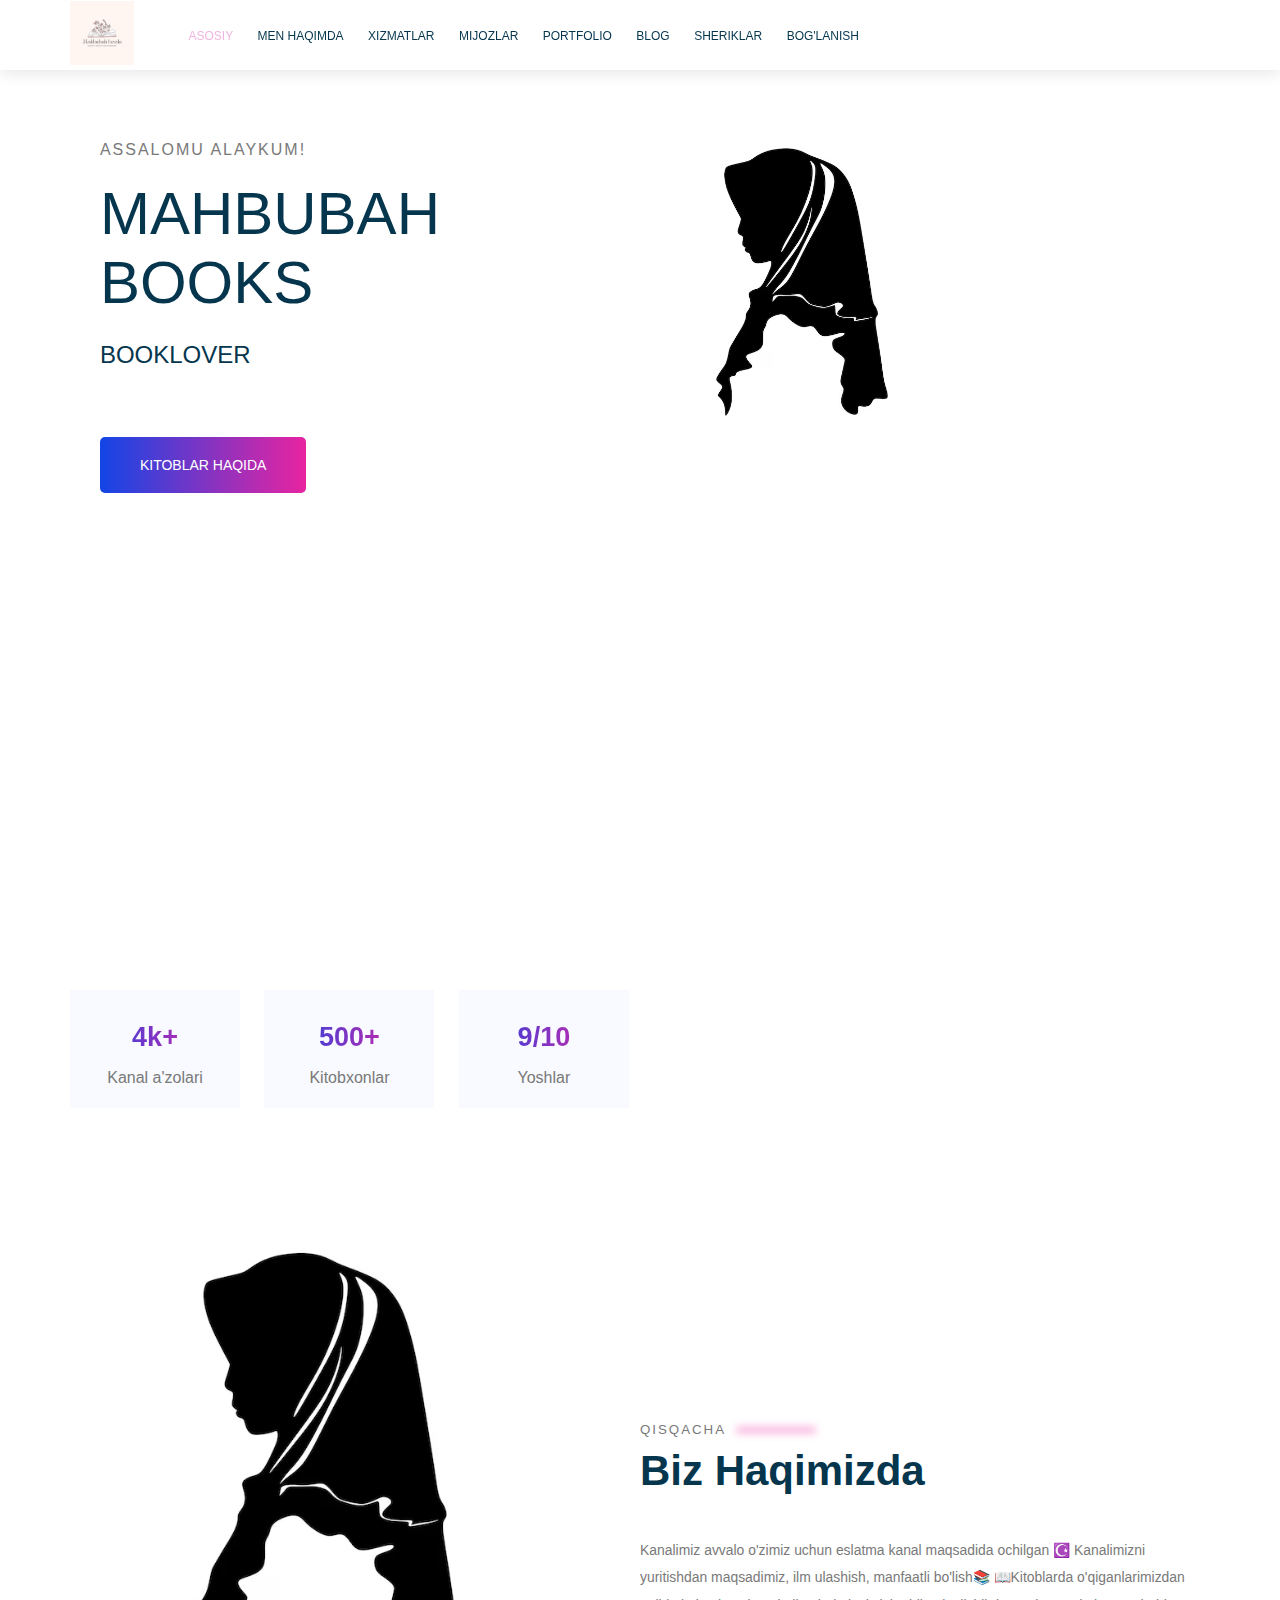
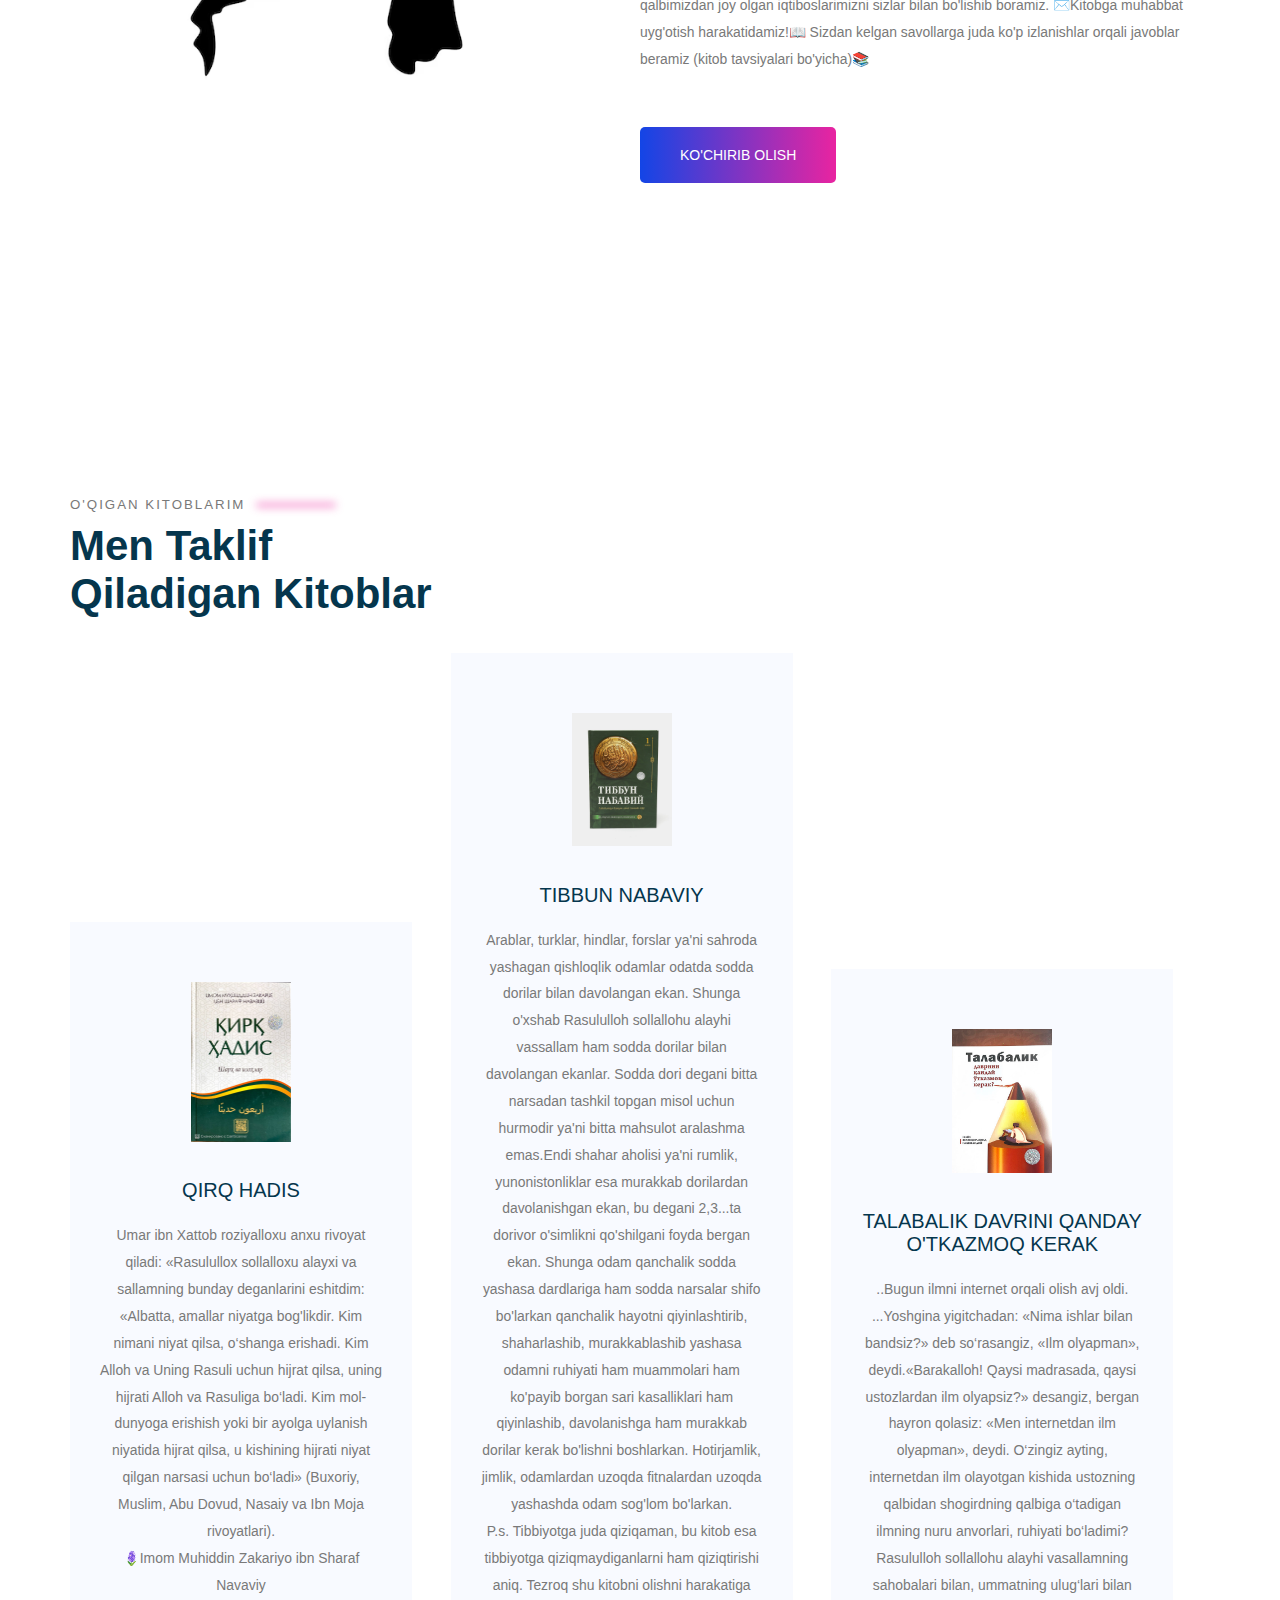
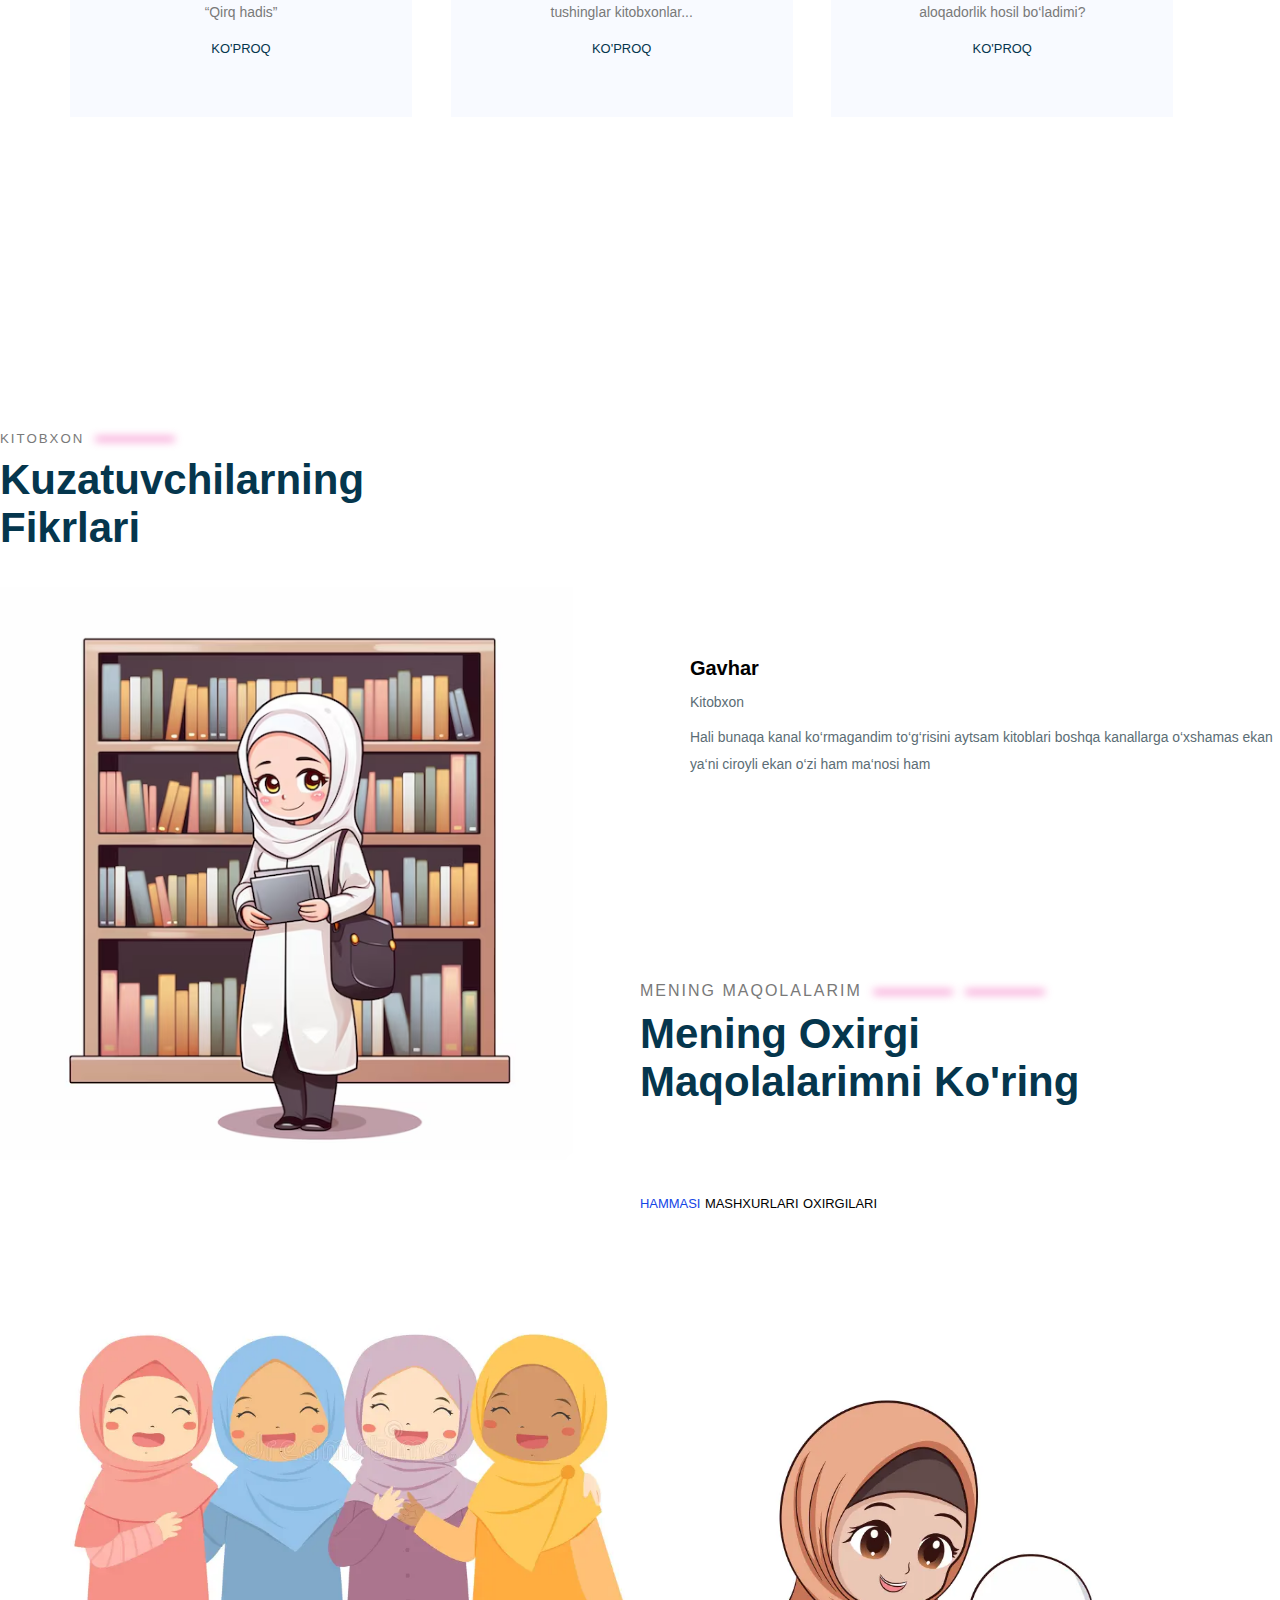
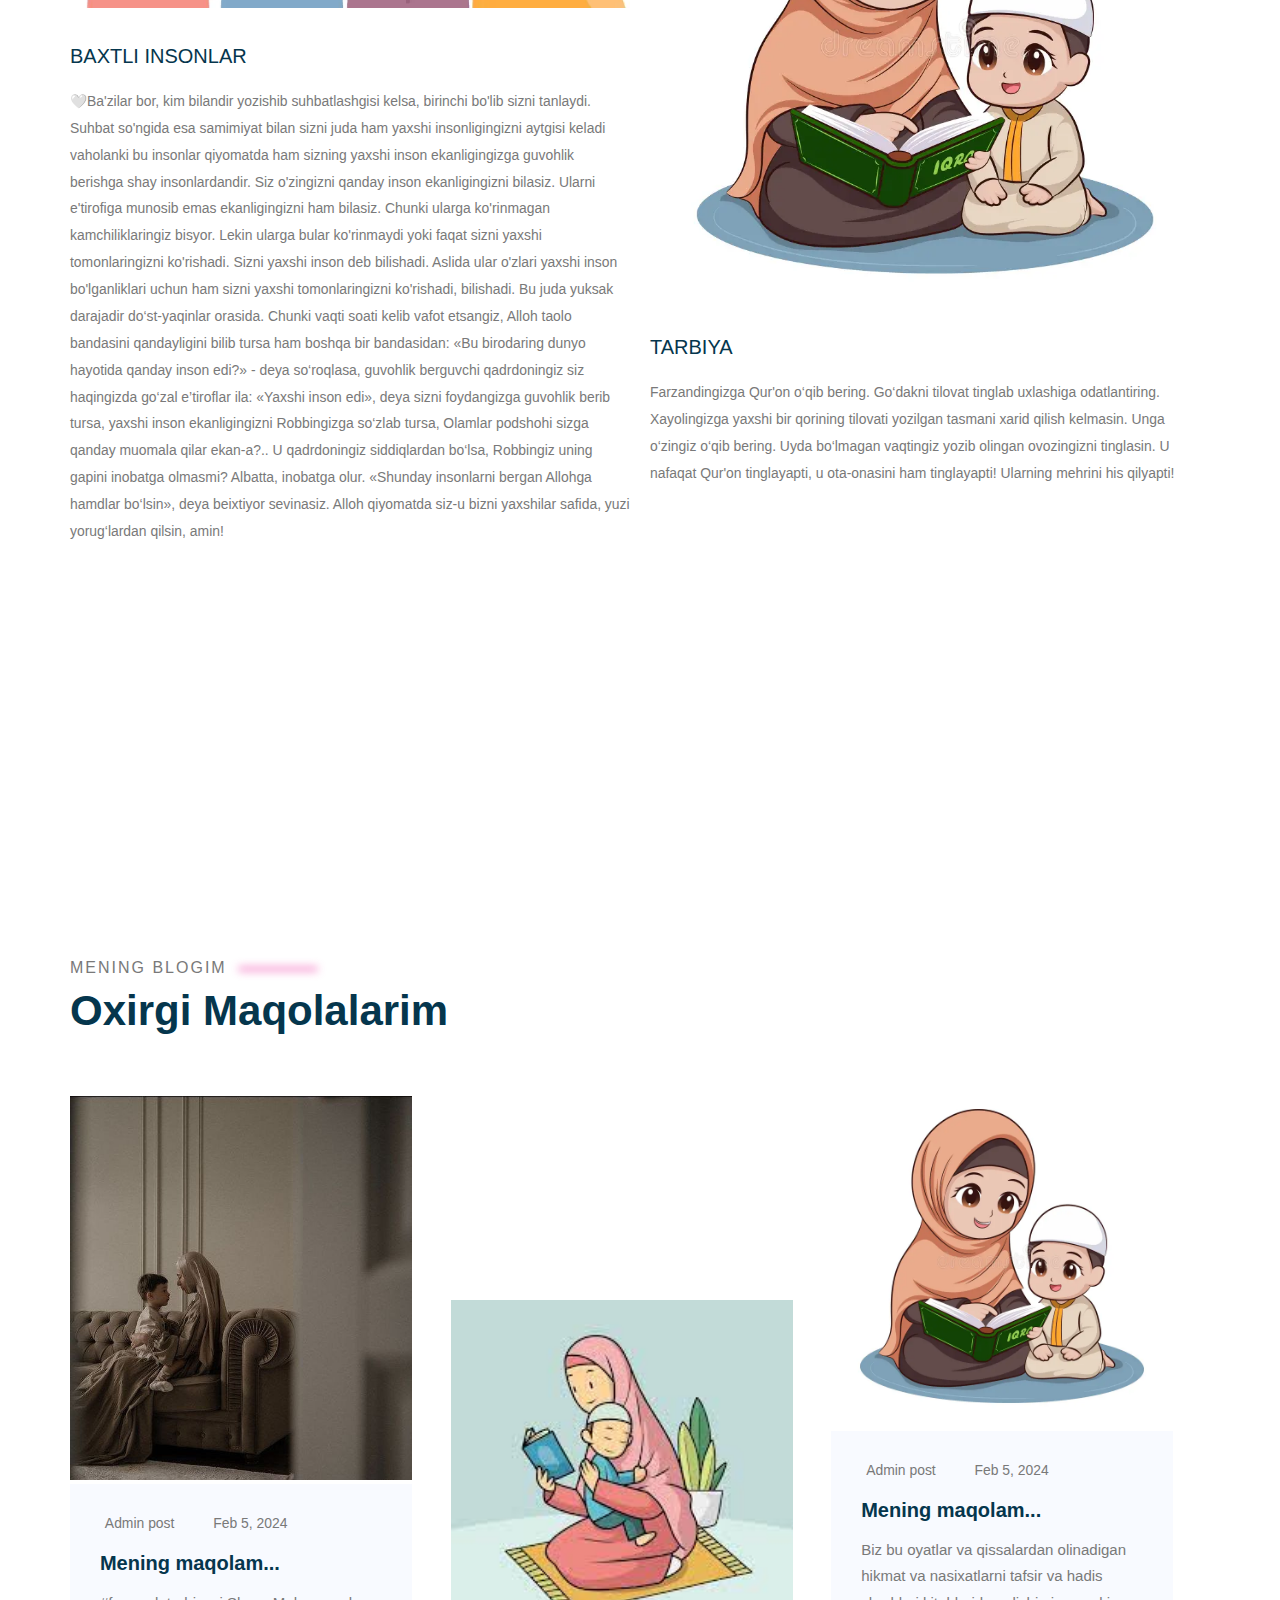
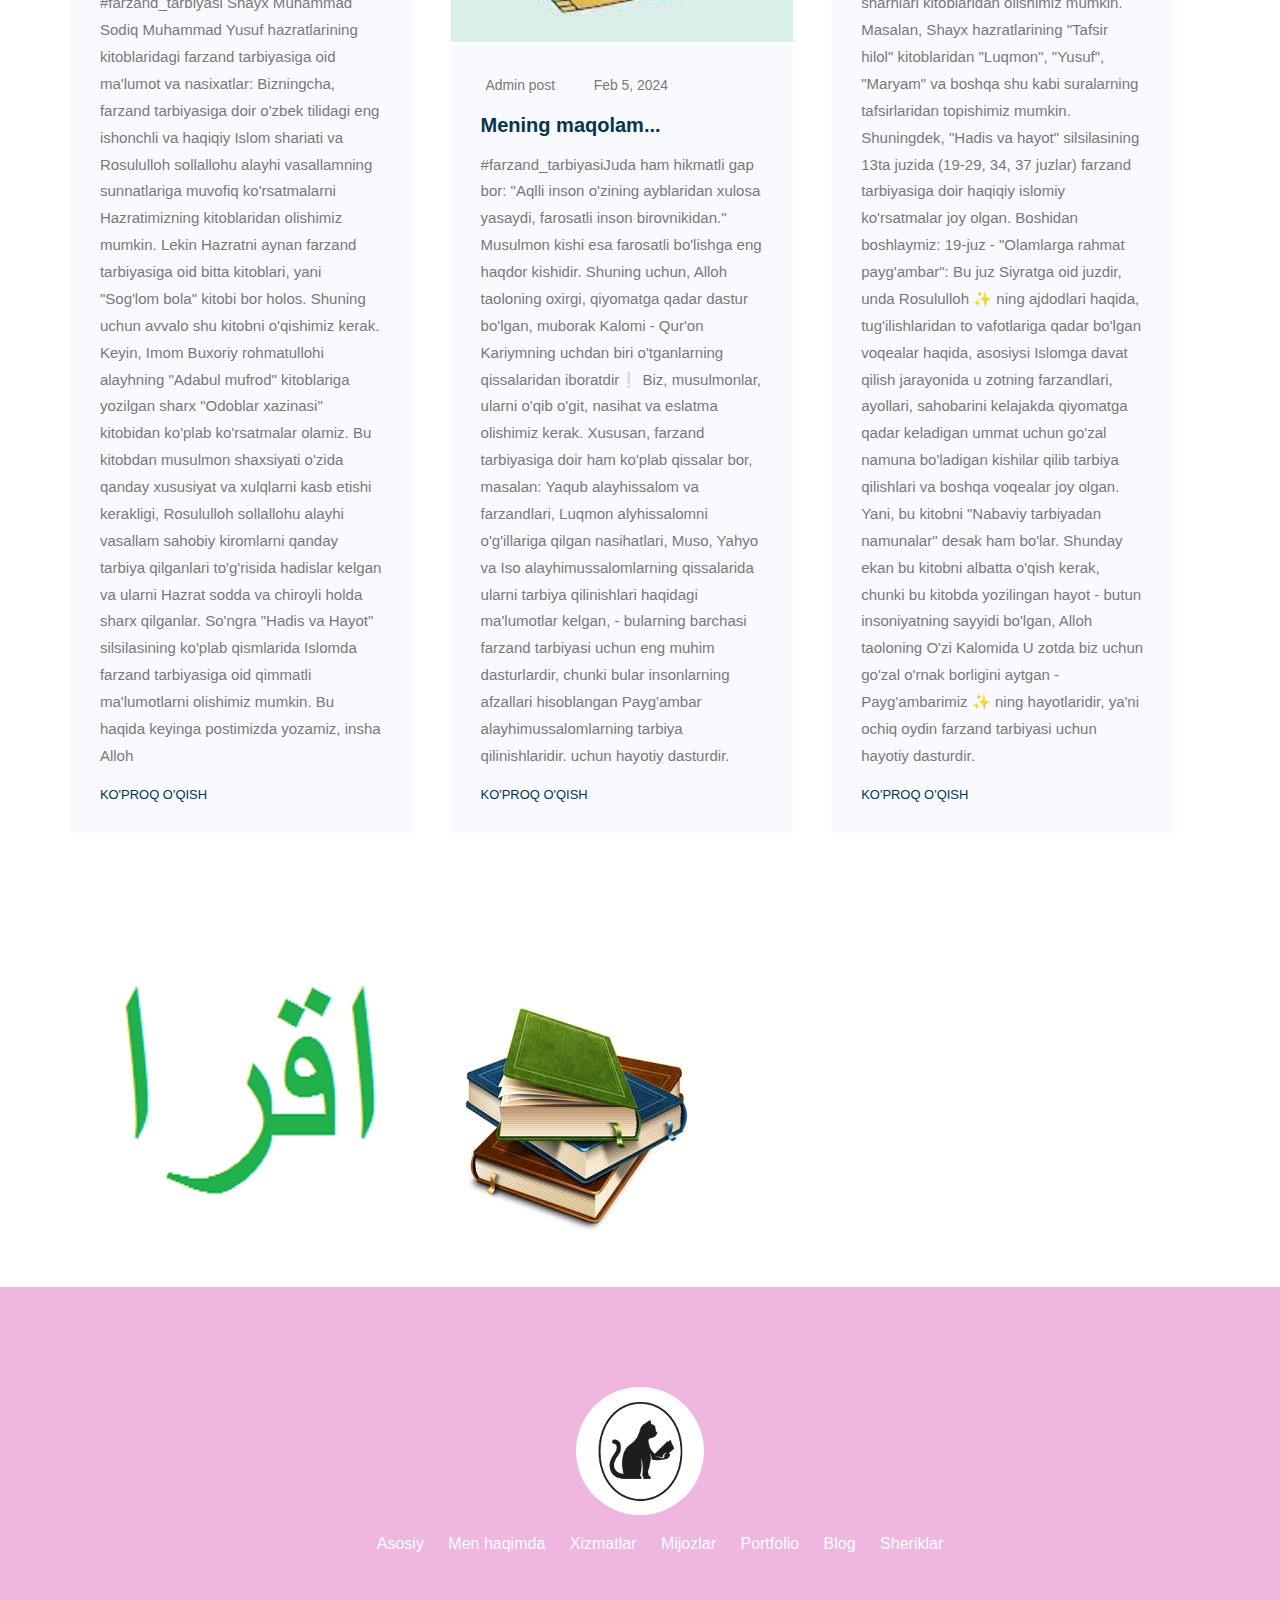
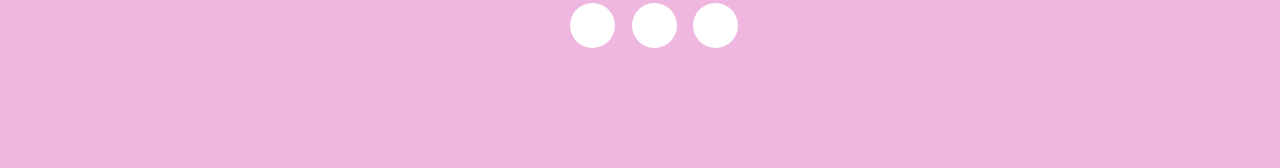
<file: index.html>
<!DOCTYPE html>
<html>
    <head>
        <title>Portfolio</title>
        <meta name="viewport" content="width=device-width, initial-scale=1.0">
        <link rel="stylesheet" href="https://cdnjs.cloudflare.com/ajax/libs/font-awesome/6.6.0/css/all.min.css" integrity="sha512-Kc323vGBEqzTmouAECnVceyQqyqdsSiqLQISBL29aUW4U/M7pSPA/gEUZQqv1cwx4OnYxTxve5UMg5GT6L4JJg==" crossorigin="anonymous" referrerpolicy="no-referrer" />
        <link rel="stylesheet" href="./css/shared.css">
        <link rel="stylesheet" href="./css/main.css">
    </head>
    <body>
        <!--Header section-->
        <header class="main-header">
         <div class="container">
          <div class="main-header__brand">
             <a href="index.html">
              <img src="./images/logo.jpg" alt="Logo">
                </a>
              </div>
               <nav class="main-navigation">
                <ul class="main-navigation__items">
                <li class="main-navigation__item active">
                    <a href="./index.html">Asosiy</a>
                </li>
                <li class="main-navigation__item">
                    <a href="#">Men haqimda</a>
                </li>
                <li class="main-navigation__item">
                    <a href="#">Xizmatlar</a>
                </li>
                <li class="main-navigation__item">
                    <a href="#">Mijozlar</a>
                </li>
                <li class="main-navigation__item">
                    <a href="#">Portfolio</a>
                </li>
                <li class="main-navigation__item">
                    <a href="#">Blog</a>
                </li>
                <li class="main-navigation__item">
                    <a href="#">Sheriklar</a>
                </li>
                <li class="main-navigation__item">
                    <a href="./contact.html">Bog'lanish</a>
                </li>
            </ul>
        </nav>      
    </div></header>
       <!--/Header section-->

<!--Main section-->
<div class="main-banner">
    <div class="container">
        <section id="main-section" class="main-section">
            <div class="main-section__info">
                <h4 class="main-section__welcome to-uppercase">Assalomu Alaykum!</h4>
                <h1 class="main-section__introduction to-uppercase">Mahbubah books</h1>
                <h3 class="main-section__position to-uppercase">Booklover</h3>
                <div class="main-section__social-networks">
                    <a href="https://t.me/mahbubah_books">
                        <i class="fab fa-telegram"></i>
                    </a>
                    <a href="https://www.instagram.com/mahbubah_books?igsh=a2J4YzhzaTJ3Z3R1">
                        <i class="fab fa-instagram"></i>
                    </a>
                </div>
                <button type="button" class="button main-section__action to-uppercase">
                    Kitoblar haqida
                </button>
            </div>
            <div class="main-section__image">
                <img src="./images/me2.avif" alt="My image">
            </div>
        </section>
        <div class="clearfix"></div>
    </div>
</div>
<!--/Main section-->

<!--Statistics-->
<div class="container">
    <section id="statistics" class="statistics">
        <div class="statistics__item">
            <h3 class="statistics__number">
                4k+
            </h3>
            <p class="statistics__title">
                Kanal a'zolari
            </p>
        </div>
        <div class="statistics__item">
            <h3 class="statistics__number">
                500+
            </h3>
            <p class="statistics__title">
                Kitobxonlar
            </p>
                </div>
                <div class="statistics__item">
                    <h3 class="statistics__number">
                        9/10
                    </h3>
                    <p class="statistics__title">
                        Yoshlar
                    </p>
                </div>
            </section>
        </div>

        <!--About me section-->
        <div class="container">
        <section id="about-me" class="about-me">
            <div class="about-me__image">
                <img src="./images/me2.avif" alt="About me image">
            </div>
            <div class="about-me__info">
                <h5 class="section-subtitle">
                    Qisqacha
                    <span class="blur-line"></span>
                </h5>
                <h3 class="section-title">
                    Biz haqimizda
                </h3>
                <p class="about-me__description">
                    Kanalimiz avvalo o'zimiz uchun eslatma
                     kanal maqsadida ochilgan ☪️ Kanalimizni
                    yuritishdan maqsadimiz, ilm ulashish, 
                    manfaatli bo'lish📚 📖Kitoblarda o'qiganlarimizdan
                    qalbimizdan joy olgan iqtiboslarimizni 
                    sizlar bilan bo'lishib boramiz. ✉️Kitobga muhabbat
                    uyg'otish harakatidamiz!📖 Sizdan kelgan savollarga
                    juda ko'p izlanishlar orqali javoblar beramiz (kitob tavsiyalari bo'yicha)📚
                </p>
                <button type="button" class="button to-uppercase about-me__action">
                    Ko'chirib olish
                </button>
            </div>
        </section>
        <div class="clearfix"></div>
    </div>
        <!--/About me section-->

        <!--Services section-->
        <div class="container">
        <section id="services" class="services">
            <h5 class="section-subtitle">
                O'qigan kitoblarim
                <span class="blur-line"></span>
            </h5>
            <h2 class="section-title">
                Men taklif <br>
                qiladigan kitoblar
            </h2>
            <div class="services__cards">
                <div class="service-card">
                    <img class="service-card__icon" src="./images/qirqhadis.jpeg" alt="Service 1">
                    <h5 class="service-card__title">Qirq hadis</h5>
                    <p class="service-card__description">
                        Umar ibn Xattob roziyalloxu anxu rivoyat qiladi: 
                        «Rasulullox sollalloxu alayxi va sallamning bunday 
                        deganlarini eshitdim: «Albatta, amallar niyatga bog'likdir.
                         Kim nimani niyat qilsa, o‘shanga erishadi. Kim Alloh va 
                         Uning Rasuli uchun hijrat qilsa, uning hijrati Alloh va
                        Rasuliga bo‘ladi. Kim mol-dunyoga erishish yoki bir ayolga
                        uylanish niyatida hijrat qilsa, u kishining hijrati niyat
                        qilgan narsasi uchun bo‘ladi» (Buxoriy, Muslim, Abu 
                        Dovud, Nasaiy va Ibn Moja rivoyatlari).<br>
                        🪻Imom Muhiddin Zakariyo ibn Sharaf Navaviy<br>
                       “Qirq hadis”
                    </p>
                    <a href="#" class="service-card__link">
                        Ko'proq
                    </a>
                </div>
                <div class="service-card">
                    <img class="service-card__icon" src="./images/tibbun.jpg" alt="Service 1">
                    <h5 class="service-card__title">Tibbun Nabaviy</h5>
                    <p class="service-card__description">
                        Arablar, turklar, hindlar, forslar ya'ni sahroda yashagan 
                        qishloqlik odamlar odatda sodda dorilar bilan davolangan ekan. 
                        Shunga o'xshab Rasululloh sollallohu alayhi vassallam ham sodda 
                        dorilar bilan davolangan ekanlar. Sodda dori degani bitta narsadan 
                        tashkil topgan misol uchun hurmodir ya'ni bitta mahsulot aralashma 
                        emas.Endi shahar aholisi ya'ni rumlik, yunonistonliklar esa 
                        murakkab dorilardan davolanishgan ekan, bu degani 2,3...ta 
                        dorivor o'simlikni qo'shilgani foyda bergan ekan. Shunga odam 
                        qanchalik sodda yashasa dardlariga ham sodda narsalar shifo 
                        bo'larkan qanchalik hayotni qiyinlashtirib, shaharlashib,
                         murakkablashib yashasa odamni ruhiyati ham muammolari ham 
                         ko'payib borgan sari kasalliklari ham qiyinlashib, davolanishga
                          ham murakkab dorilar kerak bo'lishni boshlarkan. Hotirjamlik, 
                          jimlik, odamlardan uzoqda fitnalardan uzoqda yashashda odam 
                          sog'lom bo'larkan.<br>P.s. Tibbiyotga juda qiziqaman, bu kitob
                           esa tibbiyotga qiziqmaydiganlarni ham qiziqtirishi aniq.
                           Tezroq shu kitobni olishni harakatiga tushinglar kitobxonlar...
                    </p>
                    <a href="#" class="service-card__link">
                        Ko'proq
                    </a>
                </div>
                <div class="service-card">
                    <img class="service-card__icon" src="./images/talabalik.jpg" alt="Service 1">
                    <h5 class="service-card__title">Talabalik davrini qanday o'tkazmoq kerak</h5>
                    <p class="service-card__description">
                        ..Bugun ilmni internet orqali olish avj oldi.<br>
                    ...Yoshgina yigitchadan: «Nima ishlar bilan bandsiz?»
                     deb so‘rasangiz, «Ilm olyapman», deydi.«Barakalloh! Qaysi
                    madrasada, qaysi ustozlardan ilm olyapsiz?» desangiz, bergan 
                    hayron qolasiz: «Men internetdan ilm olyapman», deydi. O‘zingiz
                     ayting, internetdan ilm olayotgan kishida ustozning qalbidan 
                     shogirdning qalbiga o‘tadigan ilmning nuru anvorlari, ruhiyati 
                     bo‘ladimi? Rasululloh sollallohu alayhi vasallamning sahobalari 
                     bilan, ummatning ulug‘lari bilan aloqadorlik hosil bo‘ladimi?
                    </p>
                    <a href="#" class="service-card__link">
                        Ko'proq
                    </a>
                </div>
            </div>
        </section></div>
        <!--/Services section-->

        <!--Clients section-->
        <section id="clients" class="clients">
           <h5 class="section-subtitle">
            Kitobxon
            <span class="blur-line"></span>
           </h5>
           <h2 class="section-title">
            Kuzatuvchilarning<br>
            fikrlari
           </h2>
           <div class="client-items">
            <div class="client-item">
                <div class="client-item__image">
                    <img src="./images/kuzatuvchi1.avif" alt="Client image">
                </div>
                <div class="client-item__info">
                    <h3 class="client-item__name">
                       Gavhar
                    </h3>
                    <p class="client-item__position">
                        Kitobxon
                    </p>
                    <p class="client-item__review">
                        Hali bunaqa kanal ko‘rmagandim to‘g‘risini aytsam kitoblari 
                        boshqa kanallarga o‘xshamas ekan ya‘ni ciroyli ekan o‘zi ham
                         ma‘nosi ham
                    </p>
                <div class="client-item__rate">
                    <i class="fa-duotone fa-solid fa-star"></i>
                    <i class="fa-duotone fa-solid fa-star"></i>
                    <i class="fa-duotone fa-solid fa-star"></i>
                    <i class="fa-duotone fa-solid fa-star"></i>
                    <i class="fa-duotone fa-solid fa-star disabled"></i>
                </div>
            </div>
        </section>
    </div>
        <!--/Clients section-->
         
        <!--Portfolio section-->
        <div class="container">
            <section id="portfolio" class="portfolio">
                <div class="section-subtitle">
                    Mening maqolalarim
                    <div class="blur-line"></div>
                    <span class="blur-line"></span>
                </div>
                <div class="section-title">
                    Mening oxirgi <br>
                    maqolalarimni ko'ring
                </div>
                <ul class="portfolio-filters">
                    <li class="active">
                        Hammasi
                    </li>
                    <li>
                        Mashxurlari
                    </li>
                    <li>
                        Oxirgilari
                    </li>
                </ul>
                <div class="portfolio-items">
                    <div class="portfolio-item portfolio-item-1">
                         <img src="./images/friend.webp" alt="Portfolio image 1" class="portfolio-item__image">
                         <h5 class="service-card__title">Baxtli insonlar</h5>
                         <p class="service-card__description">
                            🤍Ba'zilar bor, kim bilandir yozishib suhbatlashgisi kelsa, birinchi bo'lib sizni tanlaydi. Suhbat so'ngida esa samimiyat bilan sizni juda ham yaxshi insonligingizni aytgisi keladi vaholanki bu insonlar qiyomatda ham sizning yaxshi inson ekanligingizga guvohlik berishga shay insonlardandir. 
                            Siz o'zingizni qanday inson ekanligingizni bilasiz. Ularni e'tirofiga munosib emas ekanligingizni ham bilasiz. Chunki ularga ko'rinmagan kamchiliklaringiz bisyor. Lekin ularga bular ko'rinmaydi yoki faqat sizni yaxshi tomonlaringizni ko'rishadi. Sizni yaxshi inson deb bilishadi. Aslida ular o'zlari yaxshi inson bo'lganliklari uchun ham sizni yaxshi tomonlaringizni ko'rishadi, bilishadi.
                            Bu juda yuksak darajadir do‘st-yaqinlar orasida.
                            Chunki vaqti soati kelib vafot etsangiz, Alloh taolo bandasini qandayligini bilib tursa ham boshqa bir bandasidan: «Bu birodaring dunyo hayotida qanday inson edi?» - deya so‘roqlasa, guvohlik berguvchi qadrdoningiz siz haqingizda go‘zal e’tiroflar ila: «Yaxshi inson edi», deya sizni foydangizga guvohlik berib tursa, yaxshi inson ekanligingizni Robbingizga so‘zlab tursa, Olamlar podshohi sizga qanday muomala qilar ekan-a?..
                            U qadrdoningiz siddiqlardan bo‘lsa, Robbingiz uning gapini inobatga olmasmi?
                            Albatta, inobatga olur.
                            
                            «Shunday insonlarni bergan Allohga hamdlar bo‘lsin», deya beixtiyor sevinasiz.
                            Alloh qiyomatda siz-u bizni yaxshilar safida, yuzi yorug‘lardan qilsin, amin!
                         </p>
                         <div class="portfolio-item__overlay"></div>
                         <div class="portfolio-item__info">
                            <h4>
                                <a href="#">Portfolio item1</a>
                            </h4>
                            <p>
                                Kitob haqida
                            </p>
                        </div>
                    </div>
                    <div class="portfolio-item portfolio-item-2">
                        <img src="./images/mother.webp" alt="Portfolio image 2" class="portfolio-item__image">
                        <h3 class="service-card__title">Tarbiya</h3>
                        <p class="service-card__description">
                            Farzandingizga Qur'on o‘qib bering. Go‘dakni tilovat tinglab
                             uxlashiga odatlantiring. Xayolingizga yaxshi bir qorining 
                             tilovati yozilgan tasmani xarid qilish kelmasin. Unga o‘zingiz 
                             o‘qib bering. Uyda bo‘lmagan vaqtingiz yozib olingan ovozingizni 
                             tinglasin. U nafaqat Qur'on tinglayapti, u ota-onasini ham
                              tinglayapti! Ularning mehrini his qilyapti!
                        </p>
                        <div class="portfolio-item__overlay"></div>
                        <div class="portfolio-item__info">
                            <h4>
                                <a href="#">Portfolio item1</a>
                            </h4>
                            <p>
                                Kitob haqida
                            </p>
                        </div>
                    </div>
                </div>
            </section>
        </div>
        <!--/Portfolio section-->

<!--Blog section-->
<div class="container">
    <section id="blog" class="blog">
        <div class="section-subtitle">
            Mening blogim
            <span class="blur-line"></span>
        </div>
        <div class="section-title">
            Oxirgi maqolalarim
        </div>
        <div class="blog-items">
            <div class="blog-item">
                <div class="blog-item__image">
                    <img src="./images/ona4" alt="Blog 1 image">
                </div>
                <div class="blog-item__info">
                    <div class="blog-item__main-info">
                        <span class="blog-item__author">
                            <i class="fa fa-user"></i>
                            Admin post
                        </span>
                        <span class="blog-item__date">
                            <i class="fa fa-calendar"></i>
                            Feb 5, 2024
                        </span>
                    </div>
                    <h5 class="blog-item__title">
                        Mening maqolam...
                    </h5>
                    <p class="blog-item__description">
                        #farzand_tarbiyasi
                        Shayx Muhammad Sodiq Muhammad Yusuf hazratlarining kitoblaridagi farzand tarbiyasiga oid ma'lumot va nasixatlar:
                        Bizningcha, farzand tarbiyasiga doir o'zbek tilidagi eng ishonchli va haqiqiy Islom shariati va Rosululloh sollallohu alayhi vasallamning sunnatlariga muvofiq ko'rsatmalarni Hazratimizning kitoblaridan olishimiz mumkin. Lekin Hazratni aynan farzand tarbiyasiga oid bitta kitoblari, yani "Sog'lom bola" kitobi bor holos. Shuning uchun avvalo shu kitobni o'qishimiz kerak.
                        Keyin, Imom Buxoriy rohmatullohi alayhning "Adabul mufrod" kitoblariga yozilgan sharx "Odoblar xazinasi" kitobidan ko'plab ko'rsatmalar olamiz. Bu kitobdan musulmon shaxsiyati o'zida qanday xususiyat va xulqlarni kasb etishi kerakligi, Rosululloh sollallohu alayhi vasallam sahobiy kiromlarni qanday tarbiya qilganlari to'g'risida hadislar kelgan va ularni Hazrat sodda va chiroyli holda sharx qilganlar.
                        So'ngra "Hadis va Hayot" silsilasining ko'plab qismlarida Islomda farzand tarbiyasiga oid qimmatli ma'lumotlarni olishimiz mumkin. Bu haqida keyinga postimizda yozamiz, insha Alloh
                    </p>
                    <a class="blog-item__learn-more">
                        Ko'proq o'qish
                    </a>
                </div>
            </div>
            <div class="blog-item">
                <div class="blog-item__image">
                    <img src="./images/ona2.jpeg" alt="Blog 1 image">
                </div>
                <div class="blog-item__info">
                    <div class="blog-item__main-info">
                        <span class="blog-item__author">
                            <i class="fa fa-user"></i>
                            Admin post
                        </span>
                        <span class="blog-item__date">
                            <i class="fa fa-calendar"></i>
                            Feb 5, 2024
                        </span>
                    </div>
                    <h5 class="blog-item__title">
                        Mening maqolam...
                    </h5>
                    <p class="blog-item__description">
                        #farzand_tarbiyasiJuda ham hikmatli gap bor:
                        "Aqlli inson o'zining ayblaridan xulosa yasaydi, farosatli inson birovnikidan."
                        Musulmon kishi esa farosatli bo'lishga eng haqdor kishidir.
                         Shuning uchun, Alloh taoloning oxirgi, qiyomatga qadar dastur bo'lgan, muborak Kalomi - Qur'on Kariymning uchdan biri o'tganlarning qissalaridan iboratdir❕
                        Biz, musulmonlar, ularni o'qib o'git, nasihat va eslatma olishimiz kerak. Xususan, farzand tarbiyasiga doir ham ko'plab qissalar bor, masalan: Yaqub alayhissalom va farzandlari, Luqmon alyhissalomni o'g'illariga qilgan nasihatlari, Muso, Yahyo va Iso alayhimussalomlarning qissalarida ularni tarbiya qilinishlari haqidagi ma'lumotlar kelgan, - bularning barchasi farzand tarbiyasi uchun eng muhim  dasturlardir, chunki bular insonlarning afzallari hisoblangan Payg'ambar alayhimussalomlarning tarbiya qilinishlaridir.
                         uchun hayotiy dasturdir.
                    </p>
                    <a class="blog-item__learn-more">
                        Ko'proq o'qish
                    </a>
                </div>
            </div>
            <div class="blog-item">
                <div class="blog-item__image">
                    <img src="./images/mother.webp" alt="Blog 1 image">
                </div>
                <div class="blog-item__info">
                    <div class="blog-item__main-info">
                        <span class="blog-item__author">
                            <i class="fa fa-user"></i>
                            Admin post
                        </span>
                        <span class="blog-item__date">
                            <i class="fa fa-calendar"></i>
                            Feb 5, 2024
                        </span>
                    </div>
                    <h5 class="blog-item__title">
                        Mening maqolam...
                    </h5>
                    <p class="blog-item__description">
                        Biz bu oyatlar va qissalardan olinadigan hikmat va nasixatlarni tafsir va hadis sharhlari kitoblaridan olishimiz mumkin. Masalan, Shayx hazratlarining "Tafsir hilol" kitoblaridan "Luqmon", "Yusuf", "Maryam" va boshqa shu kabi suralarning tafsirlaridan topishimiz mumkin. Shuningdek, "Hadis va hayot" silsilasining 13ta juzida (19-29, 34, 37 juzlar) farzand tarbiyasiga doir haqiqiy islomiy ko'rsatmalar joy olgan.
                        Boshidan boshlaymiz:
                         19-juz
                          - "Olamlarga rahmat payg'ambar": Bu juz Siyratga oid juzdir, unda Rosululloh ✨ ning ajdodlari haqida, tug'ilishlaridan to vafotlariga qadar bo'lgan voqealar haqida, asosiysi Islomga davat qilish jarayonida u zotning farzandlari, ayollari, sahobarini kelajakda qiyomatga qadar keladigan ummat uchun go'zal namuna bo'ladigan kishilar qilib tarbiya qilishlari va boshqa voqealar joy olgan.
                          Yani, bu kitobni "Nabaviy tarbiyadan namunalar" desak ham bo'lar. Shunday ekan bu kitobni albatta o'qish kerak, chunki bu kitobda yozilingan hayot - butun insoniyatning sayyidi bo'lgan, Alloh taoloning O'zi Kalomida U zotda biz uchun go'zal o'rnak borligini aytgan - Payg'ambarimiz ✨ ning hayotlaridir, ya'ni ochiq oydin farzand tarbiyasi uchun hayotiy dasturdir.
                    </p>
                    <a class="blog-item__learn-more">
                        Ko'proq o'qish
                    </a>
                </div>
            </div>
        </div>
    </section>
</div>
<!--/Blog section-->

        <!--Partners section-->
        <div class="container">
            <section id="partners" class="partners">
                <div class="partner">
                    <img src="./images/bookicon2.png">
                </div>
                <div class="partner">
                    <img src="./images/bookicon1.jpeg">
                </div>
            </section>
        </div>
        <!--/Partners section-->

        <!--Footer section-->
        <footer class="footer">
            <div class="container">
                <div class="footer__brand">
                    <img src="./images/bookicon3.jpeg" alt="Logo">
                </div>
                <nav class="footer__navigation">
                    <ul class="footer__navigation-items">
                        <li class="footer__navigation-item">
                            <a href="#">Asosiy</a>
                        </li>
                        <li class="footer__navigation-item">
                            <a href="#">Men haqimda</a>
                        </li>
                        <li class="footer__navigation-item">
                            <a href="#">Xizmatlar</a>
                        </li>
                        <li class="footer__navigation-item">
                            <a href="#">Mijozlar</a>
                        </li>
                        <li class="footer__navigation-item">
                            <a href="#">Portfolio</a>
                        </li>
                        <li class="footer__navigation-item">
                            <a href="#">Blog</a>
                        </li>
                        <li class="footer__navigation-item">
                            <a href="#">Sheriklar</a>
                        </li>
                    </ul>
                </nav>
                <ul class="footer__socials">
                    <li class="footer__social">
                        <a href="#">
                            <i class="fab fa-telegram"></i>
                        </a>
                    </li>
                    <li class="footer__social">
                        <a href="#">
                            <i class="fab fa-instagram"></i>
                        </a>
                    </li>
                    <li class="footer__social">
                        <a href="#">
                            <i class="fab fa-youtube"></i>
                        </a>
                    </li>
                </ul>
            </div>    
        </footer>
        <!--/Footer section-->
    </body>
</html>
</file>
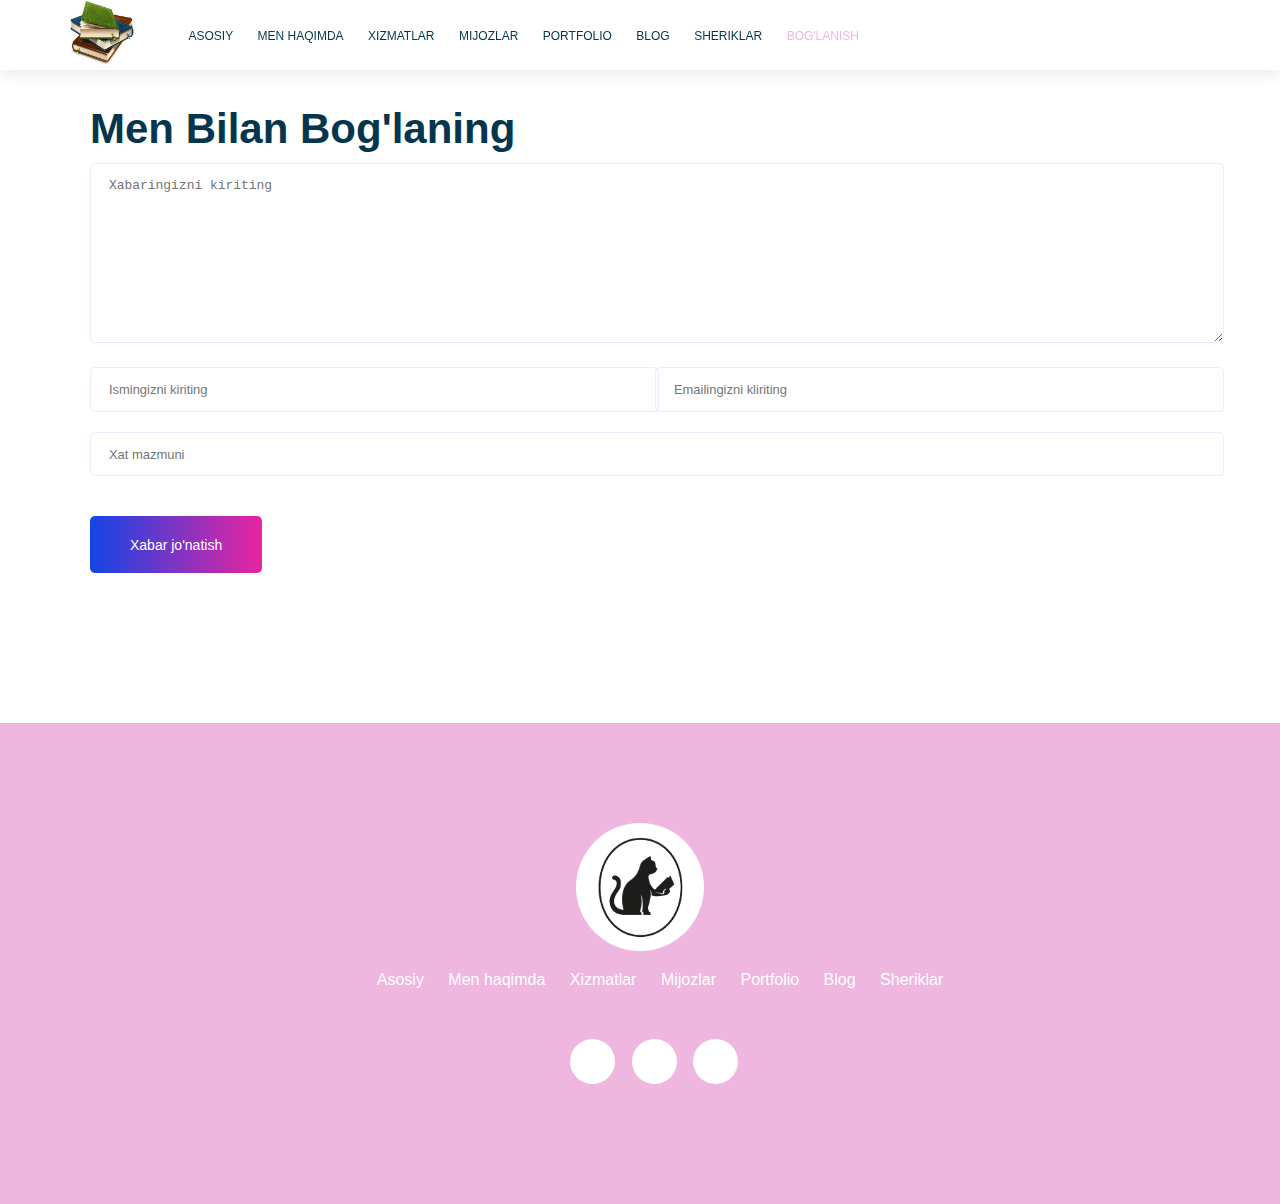
<file: contact.html>
<!DOCTYPE html>
<html>
    <head>
        <title>Portfolio - Bog'lanish</title>
        <link rel="stylesheet" href="https://cdnjs.cloudflare.com/ajax/libs/font-awesome/6.6.0/css/all.min.css" integrity="sha512-Kc323vGBEqzTmouAECnVceyQqyqdsSiqLQISBL29aUW4U/M7pSPA/gEUZQqv1cwx4OnYxTxve5UMg5GT6L4JJg==" crossorigin="anonymous" referrerpolicy="no-referrer" />
        <link rel="stylesheet" href="./css/shared.css">
        <link rel="stylesheet" href="./css/contact.css">
    </head>
    <body>
        <!--Header section-->
        <header class="main-header">
         <div class="container">
          <div class="main-header__brand">
             <a href="./index.html">
              <img src="./images/bookicon1.jpeg" alt="Logo">
                </a>
              </div>
               <nav class="main-navigation">
                <ul class="main-navigation__items">
                <li class="main-navigation__item">
                    <a href="./index.html">Asosiy</a>
                </li>
                <li class="main-navigation__item">
                    <a href="#">Men haqimda</a>
                </li>
                <li class="main-navigation__item">
                    <a href="#">Xizmatlar</a>
                </li>
                <li class="main-navigation__item">
                    <a href="#">Mijozlar</a>
                </li>
                <li class="main-navigation__item">
                    <a href="#">Portfolio</a>
                </li>
                <li class="main-navigation__item">
                    <a href="#">Blog</a>
                </li>
                <li class="main-navigation__item">
                    <a href="#">Sheriklar</a>
                </li>
                <li class="main-navigation__item active">
                    <a href="./contact.html">Bog'lanish</a>
                </li>
            </ul>
        </nav>      
    </div></header>
       <!--/Header section-->

<div class="container">
    <section class="contact">
        <div class="section-title">
            Men bilan bog'laning
        </div>
        <form action="/server.php" method="GET">
            <textarea rows="10" placeholder="Xabaringizni kiriting" name="message"></textarea>
            <div class="half-row contact__firstname">
                <input type="text" placeholder="Ismingizni kiriting" name="firstname">
            </div>
            <div class="half-row contact__email">
                <input type="email" placeholder="Emailingizni kliriting" name="email">
            </div>
            <input type="text" placeholder="Xat mazmuni" name="subject">
            <button class="button contact__send" type="submit">Xabar jo'natish</button>
        </form>
    </section>
</div>
        <!--Footer section-->
        <footer class="footer">
            <div class="container">
                <div class="footer__brand">
                    <img src="./images/bookicon3.jpeg" alt="Logo">
                </div>
                <nav class="footer__navigation">
                    <ul class="footer__navigation-items">
                        <li class="footer__navigation-item">
                            <a href="#">Asosiy</a>
                        </li>
                        <li class="footer__navigation-item">
                            <a href="#">Men haqimda</a>
                        </li>
                        <li class="footer__navigation-item">
                            <a href="#">Xizmatlar</a>
                        </li>
                        <li class="footer__navigation-item">
                            <a href="#">Mijozlar</a>
                        </li>
                        <li class="footer__navigation-item">
                            <a href="#">Portfolio</a>
                        </li>
                        <li class="footer__navigation-item">
                            <a href="#">Blog</a>
                        </li>
                        <li class="footer__navigation-item">
                            <a href="#">Sheriklar</a>
                        </li>
                    </ul>
                </nav>
                <ul class="footer__socials">
                    <li class="footer__social">
                        <a href="#">
                            <i class="fab fa-telegram"></i>
                        </a>
                    </li>
                    <li class="footer__social">
                        <a href="#">
                            <i class="fab fa-instagram"></i>
                        </a>
                    </li>
                    <li class="footer__social">
                        <a href="#">
                            <i class="fab fa-youtube"></i>
                        </a>
                    </li>
                </ul>
            </div>    
        </footer>
        <!--/Footer section-->
    </body>
</html>
</file>
<file: css/shared.css>
/* Core styles*/
body{
    margin: 0;
    font-family: 'Roboto', sans-serif;
}

.container {
    width: 1140px;
    margin: 0 auto;
}

.to-uppercase {
    text-transform: uppercase;
}

.clearfix {
    clear:both;
}

.section-subtitle {
    letter-spacing: 2px;
    font-weight: 500;
    margin-bottom: 0.625rem;/* 10 / 16 = 0.625rem */
    color: #797979;
    text-transform: uppercase;
}

.section-title {
    margin-top: 5px; /* 5 / 16 = 0.32 rem*/
    font-size: 42px; /* 42 / 16 = 2.62 rem*/
    font-weight: 700;
    text-transform: capitalize;
    color: #05364D;
}

.button {
    border: none;
    background-image: linear-gradient(to right, #1345e6 0%,#ed239f 51%,#1345e6 100%);
    background-size: 200% auto;
    color: #FFFFFF;
    font-weight: 500;
    font-size: 14px; /*14 /16 = 0.87rem */
    padding: 1.26rem 2.5rem; /* 1) 20 / 16 = 1.26rem 2) 40 / 16 = 2.5rem */
    cursor: pointer;
    border-radius: 5px;
}

.button:hover {
    background-position: right center;
}

.blur-line {
    display: inline-block;
    position: relative;
    top: -2px;
    margin-left: 0.32rem; /* 5 / 16 = 0.32rem */
    width: 80px;
    height: 4px;
    background-color: rgba(237,35,159,0.6);
    filter: blur(4px);
    border-radius: 4px;
}

/* Main header styles*/

.main-header {
    position: fixed;
    top: o;
    left: 0;
    width: 100%;
    background-color: white;
    box-shadow: 0px 3px 16px 0px rgb(0 0 0 /10%);
    z-index: 10;
}

.main-header__brand {
    display: inline-block;
    vertical-align: middle;
}

.main-header__brand img {
    width: 64px;
}

.main-navigation {
    display: inline-block;
    vertical-align: middle;
}

.main-navigation__item {
    display: inline-block;
    padding: 0.625rem;
}

.main-navigation__item a {
    color: #05364D;
    text-decoration: none;
    text-transform: uppercase;
    font-size: 0.75rem;
    font-weight: 500;
}

.main-navigation__item a:hover {
    color: #efb6df;
}

.main-navigation__item.active a {
    color: #efb6df;
}

/* Footer section styles */
.footer {
    padding: 100px 0;
    margin-top: 50px;
    background-color: #efb6df;
    text-align: center;
}

.footer__brand img {
    width: 128px;
    border-radius: 95px;
}

.footer__navigation-items {
    margin-bottom: 50px;
}

.footer__navigation-item {
    display: inline-block;
    padding: 0 10px;
}

.footer__navigation-item a {
    color: white;
    text-decoration: none;
}

.footer__social {
    display: inline-block;
    width: 45px;
    height: 45px;
    line-height: 45px;
    text-align: center;
    background: #FFFFFF;
    border-radius: 36px;
    color: #05364D;
    font-size: 1rem;
    margin-right: 12px;
}

.footer__social a {
    color: #021017
}

.footer__social:hover {
    background: linear-gradient(90deg, #1345e6 0%, #ed239f 100%);
}

.footer__social:hover i {
    color: white;
}

@media only screen and (max-width: 991px) {
    .container {
        width: 90%;
    }

    /* Navigation menu */
    .main-navigation {
        display: none;
    }

     /* Footer */
     .footer__navigation {
        display: none;
    }
}

@media only screen and (max-width: 767px) {
    .container {
        width: 96%;
    }

    /* Navigation */
    .main-navigation {
        display: none;
    }
}
</file>
<file: css/main.css>
/* Main section */
.main-banner {
    background: url("../images/")no-repeat top center;
    background-position: left;
    background-size: cover;
    min-height: 890px;
}

.main-section {
    padding: 7.5rem 1.87rem;
}

.main-section > div {
    width: 50%;
    float: left;
}

.main-section__image img {
    text-align: right;
    width: 60%;
}

.main-section__welcome {
    font-size: 1rem;
    font-weight: 400;
    margin-bottom: 1.25rem;
    letter-spacing: 2px;
    color: #797979;
}

.main-section__introduction {
    margin-top: 1.25rem;
    font-size: 3.75rem;
    font-weight: 500;
    margin-bottom: 1.25rem;
    color:#05364E
}

.main-section__position {
    color: #05364E;
    font-size: 1.5rem;
    font-weight: 300;
    margin-bottom: 1.25rem;
}

.main-section__social-networks a {
    color: #8FA1AA;
    font-size: 20px;
    display: inline-block;
    margin-right: 1rem;
    cursor: pointer;
}

.main-section__social-networks a:hover i {
    color: #1c44e4;
}

.main-section__action {
    margin-top: 1.87rem;
}

/* Statistics section*/
.statistics {
    padding-top: 6.25rem;
}

.statistics__item {
    display: inline-block;
    width: 150px;
    background-color: #F8FAFF;
    text-align: center;
    padding: 0.32rem 0.625rem;
    margin-right: 1.25rem;
}

.statistics__number {
    font-size: 1.69rem;
    margin-bottom: 0.32rem;
    color: #1c44e4;
    background: linear-gradient(90deg, #1345e6 0%, #ed239f 100%);
    -webkit-background-clip: text;
    -webkit-text-fill-color: transparent;
}

.statistics__title {
    font-size: 1rem;
    color: #797979;
    font-weight: 300;
}

/*About me section*/
.about-me {
    padding: 6.25rem 0;
}

.about-me > div {
    width: 50%;
    float: left;
}

.about-me__image img {
    width: 90%;
}

.about-me__description {
    font-size: 0.87rem;
    font-weight: 300;
    color: #797979;
    line-height: 1.69rem;
}

.about-me__action {
    margin-top: 2.5rem;
}

/* Services section styles*/
.services {
    padding-top: 6.25rem;
}

.service-card {
    display: inline-block;
    width: 30%;
    padding: 3.75rem 1.87rem;
    background-color: #F8FAFF;
    margin-right: 3%;
    text-align: center;
    box-sizing: border-box;
}
.service-card__icon {
    width: 100px;
}

.service-card__title {
    color: #05364D;
    font-size: 1.25rem;
    font-weight: 500;
    margin-bottom: 20px;
    text-transform: uppercase;
}

.service-card__description {
    font-size: 0.87rem;
    line-height: 1.68rem;
    font-weight: 300;
    color: #797979;
}

.service-card__link {
    font-size: 0.81rem;
    font-weight: 500;
    text-transform: uppercase;
    color: #05364D;
    text-decoration: none;
}

.service-card:hover{
    background-color: #5f30ff;
}

.service-card:hover .service-card__title,
.service-card:hover .service-card__description,
.service-card:hover .service-card__link {
    color: #FFFFFF;
}

/* Clients section styles */
.clients {
    padding-top: 6.25rem;
} 

.client-item > div {
    width:50%;
    float: left;
    box-sizing: border-box;
}

.client-item__image img {
    width: 90%;
}

.client-item__info {
    padding-top: 3.12rem;
    padding-left: 3.12rem;
}

.client-item__name {
    font-size: 1.25rem;
    margin-bottom: 0.25rem;
}

.client-item__position {
    font-size: 0.87rem;
    font-weight: 300;
    color: #5b6d75;
}

.client-item__review {
    font-size: 0.87rem;
    line-height: 1.68rem;
    font-weight: 300;
    color: #5b6d75;
}

.client-item__rate {
    color: #FFD805;
}

.client-item__rate .disabled {
    color: #AEB9BE;
}

/* Portfolio section styles*/
.portfolio {
    padding: 6.25rem 0;
}

 .blur-line {
    margin-top: 200px;
 }

.portfolio-filters {
    list-style: none;
    padding-left: 0;
    margin-top: 3.12rem;
}

.portfolio-filters li {
    display: inline-block;
    margin-top: 2.5rem;
    font-size: 0.81rem;
    font-weight: 400;
    text-transform: uppercase;
    cursor: pointer;

}

.portfolio-filters li:hover,
.portfolio-filters li.active {
    color: #1345e6;
}

.portfolio-items {
    position: sticky;
    margin-top: 3.12rem;
}

.portfolio-item {
    position: relative;
    display: inline-block;
    cursor: pointer;
    width: 50%;
    padding: 0.625rem;
    box-sizing: border-box;
}

.portfolio-item-1 {
    padding-left: 0;
}

.portfolio-item-2 {
    position: absolute;
    top: 10%;
    right: 0;

}

.portfolio-item__image {
    width: 100%;
}

.portfolio-item__overlay {
    position: absolute;
    left: 0;
    top: 0;
    height: 100%;
    width: 100;
    background: rgba(19,69,230,0.9);
    visibility: hidden;
    z-index: 1;
}

.portfolio-item__info {
    position: absolute;
    bottom: 44px;
    left: 80px;
    color: white;
    visibility: hidden;
}

.portfolio-item__info a {
    color: white;
    text-decoration: none;
}

.portfolio-item:hover .portfolio-item__overlay {
    visibility: visible;
    top: 20px;
    left: 20px;
}

.portfolio-item:hover .portfolio-item__info {
    visibility: visible;
    bottom: 24px;
    left: 60px;

}

/* Blog section styles */
.blog {
    padding-top: 6.25rem;
}

.blog-items {
    margin-top: 3.125rem;
}

.blog-item {
    display: inline-block;
    width: 30%;
    margin-right: 3%;
    box-sizing: border-box;
}

.blog-item:hover {
    box-shadow: 0px 10px 20px rgb(5 54 77 / 10%);
}

.blog-item:hover .blog-item__info {
    background-color: white;
}

.blog-item__image img {
    width: 100%;
}

.blog-item__info {
    background-color: #F8FAFF;
    padding: 1.87rem;
    color: #797979;
}

.blog-item__main-info span {
    font-size: 0.87rem;
    margin-right: 1.87rem;
    font-weight: lighter;
}

.blog-item__info i {
    margin-right: 0.31rem;
}

.blog-item__title {
    font-size: 1.25rem;
    margin-top: 1.25rem;
    margin-bottom: 0.94rem;
    color: #05364d;
    font-weight: 700;
}

.blog-item__description {
    line-height: 1.68rem;
    font-weight: lighter;
    font-size: 0.94rem;
}

.blog-item__learn-more {
    font-size: 0.81rem;
    font-weight: 500;
    text-transform: uppercase;
    color: #05364D;
    cursor: pointer;
}

.blog-item__learn-more:hover {
    color: #ed239f;
}

/*Partners section styles */
.partners {
    padding-top: 6.25rem;
}

.partner {
    display: inline-block;
    font-weight: 10px;
    padding: 0 1.87rem;
}

@media only screen and (max-width: 991px) {
    /* Main section */
    .main-section__image {
        display: none;
    }
    .main-section > div {
        width: 100%;
    }

    /* Statistics */
    .statistics {
        padding-top: 1rem;
        text-align: center;
    }

    /* About me section */
    .about-me {
        padding: 1.5rem 0;
    }
    .about-me > div {
        width: 100%;
    }

    .about-me__image {
        display: none;
    }

    /* Services */
    .services {
        padding: 1.5rem 0;
    }

    .service-card {
        width: 45%;
        margin-bottom: 20px;
    }
     /* Clients */
    .clients {
        padding: 1.5rem 0;
    }
    .client-item > div {
        width: 100%;
        float: none;
    }
    /* Blog */
    .blog {
        padding: 1.5rem 0;
    }

    .blog-item {
        width: 45%;
        margin-bottom: 20px;
    }

    /* Partners */
    .partners {
        padding: 1.5rem 0;
    }

    .partner {
        display: block;
        padding: 0;
        text-align: center;
        margin-bottom: 10px;
    }
}

@media only screen and (max-width: 767px) {
    /* Main section */
    .main-banner {
        background: none;
        min-height: auto;
    }
    .main-section__action {
        display: none;
    }
   
    .main-section > div {
        font-size: 3rem;
    }
    
    /* Statistics section */

    .statistics__item {
        width: 100%;
        margin-bottom: 20px;
        margin-right: 0;
        box-sizing: border-box;
    }

    /* Services section */
    
    .service-card {
        width: 100%;
        margin-right: 0;
        margin-bottom: 20px;
    }

   

    /* Portfolio */
    .portfolio{
        padding: 1.5rem 0;
    }
    .portfolio-item {
        width: 100%;
    }

    .portfolio-item-2,
    .portfolio-item-3 {
        position: static;
    }

    /* Blog */
    .blog-item {
        width: 100%;
        margin-right: 0;
        margin-bottom: 20px;
    }

}
</file>
<file: css/contact.css>
.contact {
    padding: 6.25rem 1.25rem;
}

textarea, input {
    width: 100%;
    padding: 0.87rem;
    margin-top: 0.625rem;
    margin-bottom: 0.625rem;
    border: 1px solid #f0e9ff;
    border-radius: 5px;
    padding-left: 1.12rem;
    font-size: 0.81rem;
    background: transparent;
    color: #495057;
}

textarea:focus,
input:focus {
    outline: o;
}

.half-row {
    width: 50%;
    float: left;
    box-sizing: border-box;
}

.contact__firstname {
    padding-right: 0.94rem;
}

.contact__email{
    padding-left: 0.94rem;
}

.contact__send {
    margin-top: 1.87rem;
}

@media only screen and (max-width: 991px) {
    .half-row {
        width:  100%;
    }

    .contact__firstname,
    .contact__email {
        padding: 0;
    }
}
</file>
